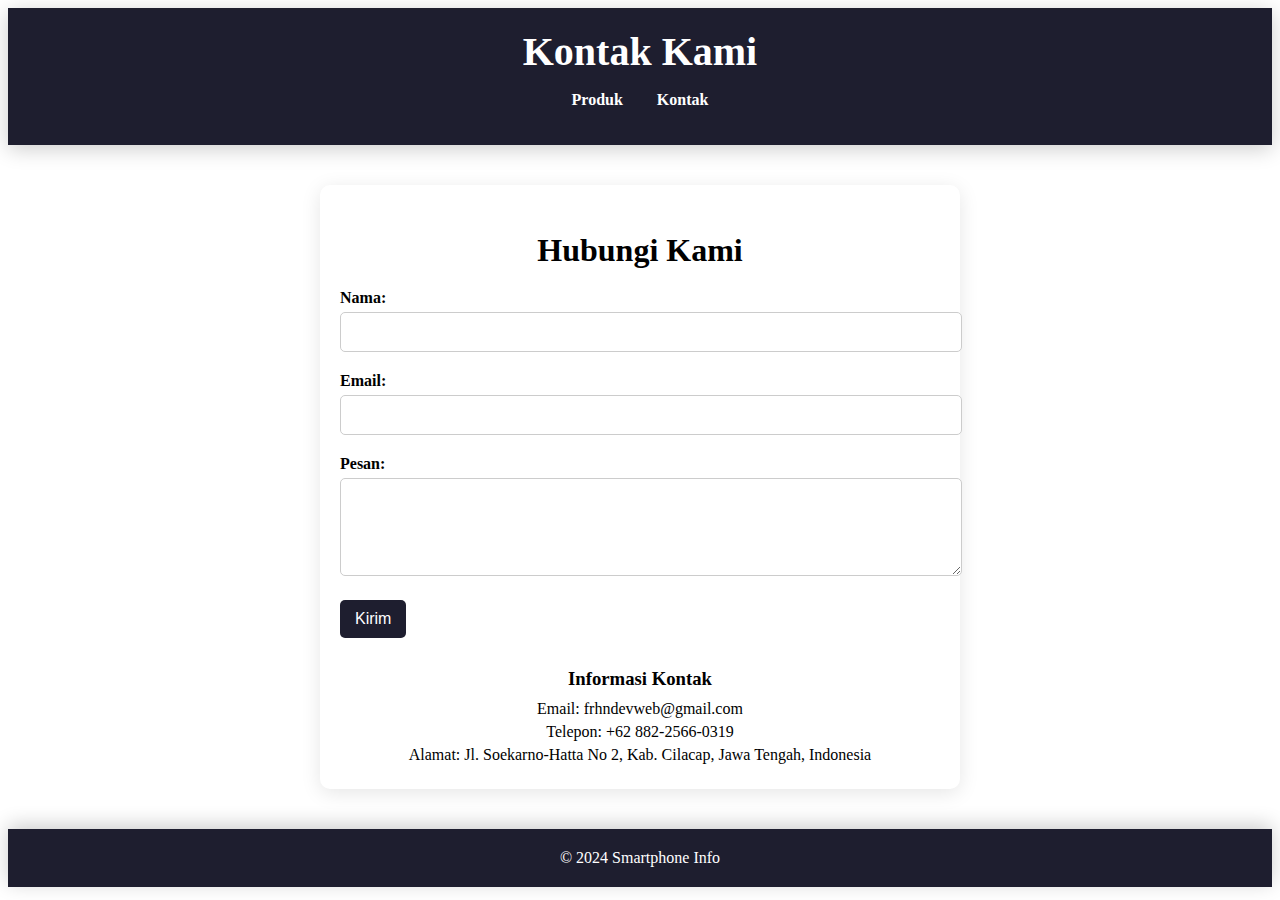
<file: kontak.html>
<!DOCTYPE html>
<html lang="id">
<head>
    <meta charset="UTF-8">
    <meta name="viewport" content="width=device-width, initial-scale=1.0">
    <title>Kontak Kami</title>
    <style>
        header {
    background: #1e1e2f; /* Warna gelap yang elegan */
    color: #ffffff;
    padding: 20px;
    text-align: center;
    position: relative;
    box-shadow: 0 4px 20px rgba(0, 0, 0, 0.2); /* Bayangan untuk kedalaman */
}

h1 {
    font-size: 2.5rem;
    margin: 0;
}

nav ul {
    list-style: none;
    padding: 0;
}

nav ul li {
    display: inline;
    margin: 0 15px;
}

nav ul li a {
    color: #ffffff;
    text-decoration: none;
    font-weight: bold;
    transition: color 0.3s;
}

nav ul li a:hover {
    color: #ffdd00; /* Warna hover yang cerah */
}
        .contact {
    max-width: 600px; /* Lebar maksimal konten */
    margin: 40px auto; /* Pusatkan konten dengan margin otomatis */
    padding: 20px;
    background: #ffffff; /* Latar belakang putih untuk konten */
    border-radius: 10px; /* Sudut membulat */
    box-shadow: 0 4px 20px rgba(0, 0, 0, 0.1); /* Bayangan lembut */
}

.contact h2 {
    margin-bottom: 20px;
    font-size: 2rem; /* Ukuran font judul */
    text-align: center; /* Pusatkan teks */
}

.contact label {
    display: block; /* Agar label tampil di atas input */
    margin-bottom: 5px;
    font-weight: bold; /* Tebalkan label */
}

.contact input, 
.contact textarea {
    width: 100%; /* Lebar penuh untuk input */
    padding: 10px; /* Padding dalam input */
    margin-bottom: 20px; /* Jarak antara input */
    border: 1px solid #ccc; /* Garis tepi */
    border-radius: 5px; /* Sudut membulat pada input */
    font-size: 1rem; /* Ukuran font pada input */
}

.contact button {
    background-color: #1e1e2f; /* Warna latar belakang tombol */
    color: #ffffff; /* Warna teks tombol */
    border: none; /* Hapus garis tepi */
    padding: 10px 15px; /* Padding dalam tombol */
    border-radius: 5px; /* Sudut membulat pada tombol */
    cursor: pointer; /* Kursor menjadi pointer saat hover */
    font-size: 1rem; /* Ukuran font pada tombol */
    transition: background-color 0.3s; /* Transisi warna latar belakang */
}

.contact button:hover {
    background-color: #ffdd00; /* Warna latar belakang saat hover */
}

.contact-info {
    margin-top: 30px; /* Jarak di atas informasi kontak */
    text-align: center; /* Pusatkan teks */
}

.contact-info h3 {
    margin-bottom: 10px; /* Jarak di bawah judul informasi kontak */
}

.contact-info p {
    margin: 5px 0; /* Jarak antara paragraf */
}

footer {
    text-align: center;
    padding: 20px;
    background: #1e1e2f;
    color: #ffffff;
    position: relative;
    box-shadow: 0 -4px 20px rgba(0, 0, 0, 0.2);
}

footer p {
    margin: 0;
}

    </style>
</head>
<body>
    <header>
        <h1>Kontak Kami</h1>
        <nav>
            <ul>
                <li><a href="produk.html">Produk</a></li>
                <li><a href="kontak.html">Kontak</a></li>
            </ul>
        </nav>
    </header>

    <main>
        <section class="contact">
            <h2>Hubungi Kami</h2>
            <form action="https://formspree.io/f/mwperkya" method="POST">
                <label for="name">Nama:</label>
                <input type="text" id="name" name="name" required>

                <label for="email">Email:</label>
                <input type="email" id="email" name="email" required>

                <label for="message">Pesan:</label>
                <textarea id="message" name="message" rows="4" required></textarea>

                <button type="submit">Kirim</button>
            </form>

            <div class="contact-info">
                <h3>Informasi Kontak</h3>
                <p>Email: frhndevweb@gmail.com</p>
                <p>Telepon: +62 882-2566-0319</p>
                <p>Alamat: Jl. Soekarno-Hatta No 2, Kab. Cilacap, Jawa Tengah, Indonesia</p>
            </div>
        </section>
    </main>

    <footer>
        <p>&copy; 2024 Smartphone Info</p>
    </footer>

    <script>
        document.getElementById('contact-form').addEventListener('submit', function(e) {
            e.preventDefault(); // Mencegah pengiriman form
            alert('Pesan Anda telah dikirim! Terima kasih.');
            this.reset(); // Mengatur ulang form setelah pengiriman
        });
    </script>
</body>
</html>
</file>
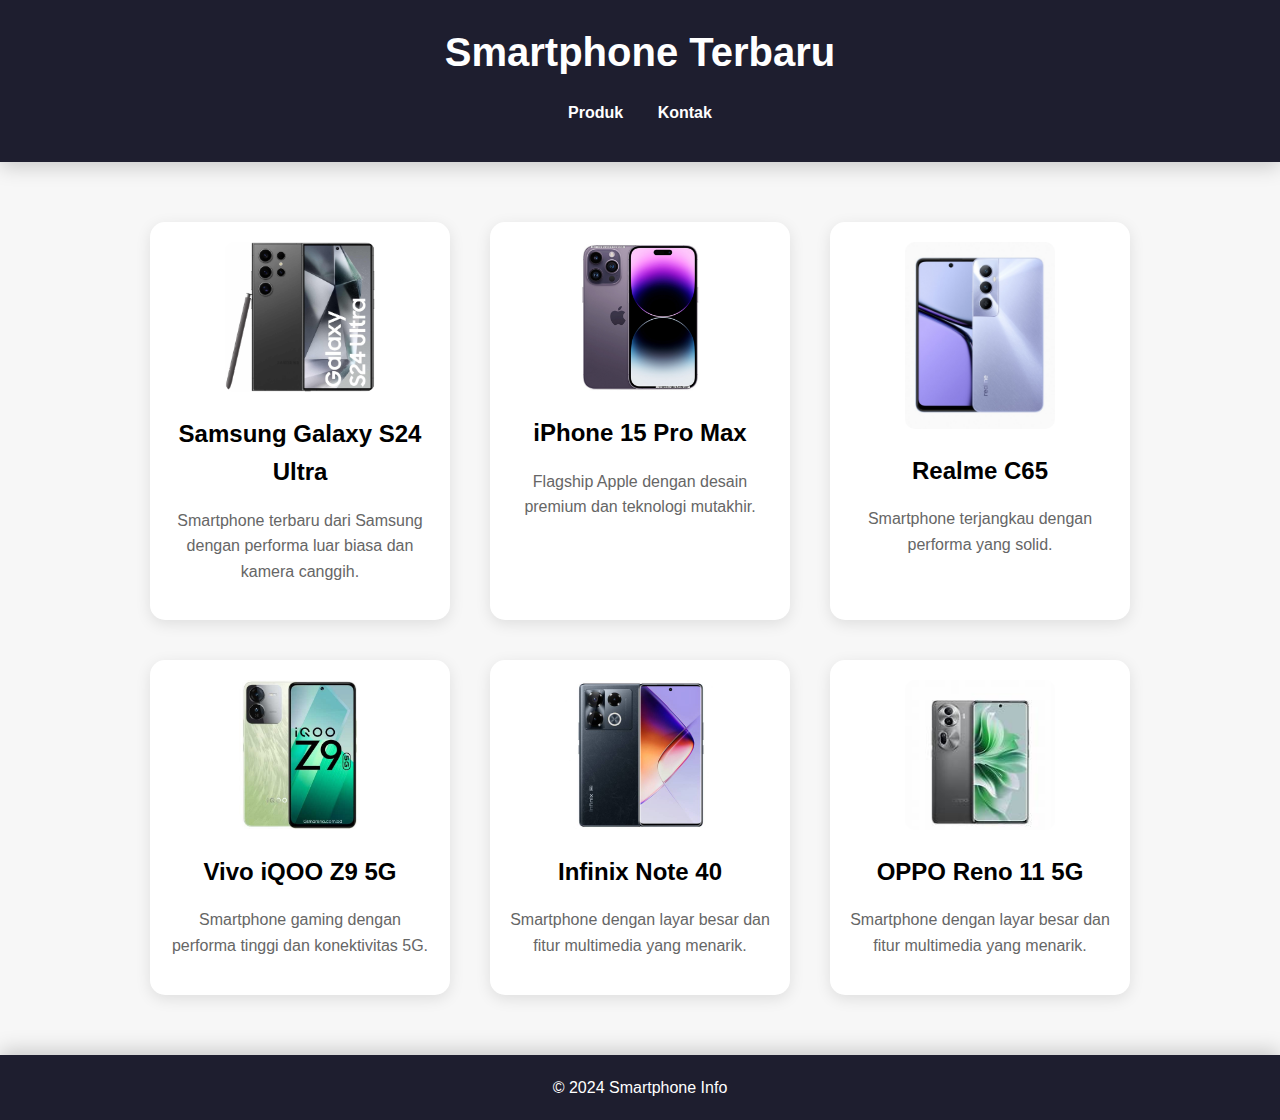
<file: produk.html>
<!DOCTYPE html>
<html lang="id">
<head>
    <meta charset="UTF-8">
    <meta name="viewport" content="width=device-width, initial-scale=1.0">
    <title>Smartphone Info</title>
    <link rel="stylesheet" href="style.css">
    <style>
        .specs {
            display: none;
            margin-top: 20px;
            padding: 10px;
            border: 1px solid #ccc;
        }
    </style>
</head>
<body>
    <header>
        <h1>Smartphone Terbaru</h1>
        <nav>
            <ul>
                <li><a href="produk.html">Produk</a></li>
                <li><a href="kontak.html">Kontak</a></li>
            </ul>
        </nav>
    </header>

    <main>
        <section class="products">
            <div class="product" onclick="showDetails('Samsung Galaxy S24 Ultra')">
                <img src="image/galaxy_s24ultra.jpg" alt="Samsung Galaxy S24 Ultra">
                <h3>Samsung Galaxy S24 Ultra</h3>
                <p>Smartphone terbaru dari Samsung dengan performa luar biasa dan kamera canggih.</p>
            </div>
            <div class="product" onclick="showDetails('iPhone 15 Pro Max')">
                <img src="image/iphone15promax.jpg" alt="iPhone 15 Pro Max">
                <h3>iPhone 15 Pro Max</h3>
                <p>Flagship Apple dengan desain premium dan teknologi mutakhir.</p>
            </div>
            <div class="product" onclick="showDetails('Realme C65')">
                <img src="image/realme-c65-1.jpg" alt="Realme C65">
                <h3>Realme C65</h3>
                <p>Smartphone terjangkau dengan performa yang solid.</p>
            </div>
            <div class="product" onclick="showDetails('Vivo iQOO Z9 5G')">
                <img src="image/Vivo-iQOO-Z9-5G-Green.jpg" alt="Vivo iQOO Z9 5G">
                <h3>Vivo iQOO Z9 5G</h3>
                <p>Smartphone gaming dengan performa tinggi dan konektivitas 5G.</p>
            </div>
            <div class="product" onclick="showDetails('Infinix Note 40')">
                <img src="image/Infinix-Note-40.jpg" alt="Infinix Note 40">
                <h3>Infinix Note 40</h3>
                <p>Smartphone dengan layar besar dan fitur multimedia yang menarik.</p>
            </div>
            <div class="product" onclick="showDetails('OPPO Reno 11 5G')">
                <img src="image/OPPO Reno 11 5G.jpg" alt="Infinix Note 40">
                <h3>OPPO Reno 11 5G</h3>
                <p>Smartphone dengan layar besar dan fitur multimedia yang menarik.</p>
            </div>
        </section>

        <div id="specs" class="specs"></div>
    </main>

    <footer>
        <p>&copy; 2024 Smartphone Info</p>
    </footer>
    <script src="script.js" defer></script>
</body>
</html>
</file>
<file: style.css>
* {
    box-sizing: border-box; /* Memastikan padding dan margin diatur dengan benar */
}

body {
    font-family: 'Helvetica Neue', Arial, sans-serif;
    margin: 0;
    padding: 0;
    background-color: #f7f7f7; /* Warna latar belakang yang lebih cerah */
    line-height: 1.6;
}

header {
    background: #1e1e2f; /* Warna gelap yang elegan */
    color: #ffffff;
    padding: 20px;
    text-align: center;
    position: relative;
    box-shadow: 0 4px 20px rgba(0, 0, 0, 0.2); /* Bayangan untuk kedalaman */
}

h1 {
    font-size: 2.5rem;
    margin: 0;
}

nav ul {
    list-style: none;
    padding: 0;
}

nav ul li {
    display: inline;
    margin: 0 15px;
}

nav ul li a {
    color: #ffffff;
    text-decoration: none;
    font-weight: bold;
    transition: color 0.3s;
}

nav ul li a:hover {
    color: #ffdd00; /* Warna hover yang cerah */
}

.products {
    display: flex;
    justify-content: center;
    flex-wrap: wrap;
    padding: 40px 20px;
}

.product {
    background: #ffffff;
    border-radius: 15px;
    padding: 20px;
    text-align: center;
    cursor: pointer;
    transition: transform 0.3s, box-shadow 0.3s;
    margin: 20px;
    width: 300px;
    box-shadow: 0 4px 15px rgba(0, 0, 0, 0.1);
    position: relative;
}

.product:hover {
    transform: translateY(-5px);
    box-shadow: 0 10px 30px rgba(0, 0, 0, 0.2);
}

.product img {
    width: 100%;
    max-width: 150px; /* Batas maksimal lebar gambar */
    height: auto;
    border-radius: 10px; /* Sudut membulat untuk gambar */
    transition: transform 0.3s; /* Transisi untuk efek zoom */
}

.product img:hover {
    transform: scale(1.1); /* Efek zoom saat hover */
}

.product h3 {
    margin: 15px 0 5px;
    font-size: 1.5rem;
}

.product p {
    color: #666; /* Warna teks deskripsi */
}

footer {
    text-align: center;
    padding: 20px;
    background: #1e1e2f;
    color: #ffffff;
    position: relative;
    box-shadow: 0 -4px 20px rgba(0, 0, 0, 0.2);
}

footer p {
    margin: 0;
}
</file>
